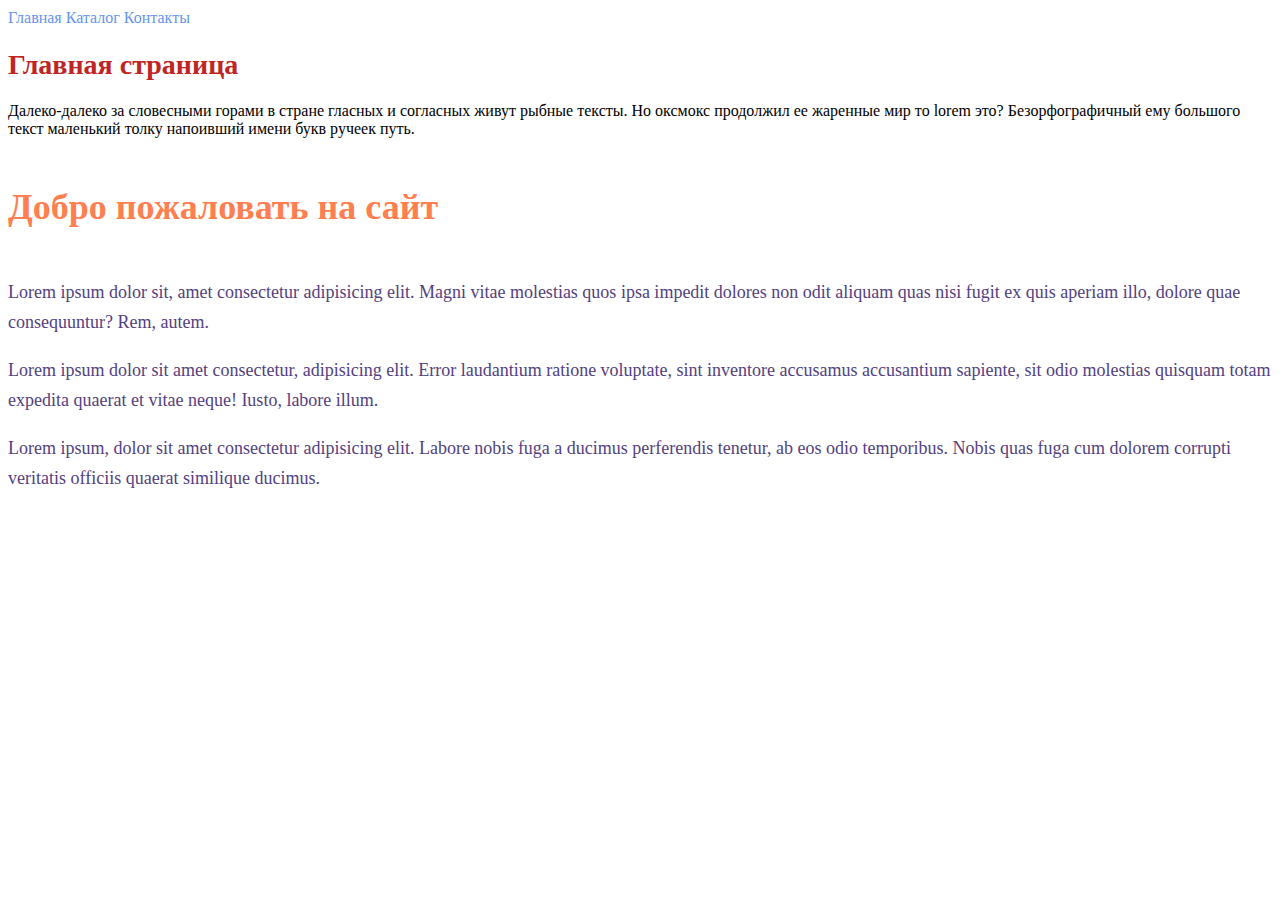
<file: HW1/index.html>
<!DOCTYPE html>
<html lang="en">
<head>
    <meta charset="UTF-8">
    <meta name="viewport" content="width=device-width, initial-scale=1.0">
    <link rel="stylesheet" href="style.css">
    <title>Главная</title>
</head>
<body>
    <a class="href-main-menu" href="#">Главная</a>
    <a class="href-main-menu" href="./catalog/Catalog.html">Каталог</a>
    <a class="href-main-menu" href="./Contacts.html">Контакты</a>
    <h1>Главная страница</h1>
    <p>Далеко-далеко за словесными горами в стране гласных и согласных живут рыбные тексты. Но оксмокс продолжил ее жаренные мир то lorem это? Безорфографичный ему большого текст маленький толку напоивший имени букв ручеек путь.</p>
    <h2>Добро пожаловать на сайт</h2>
    <p class="paragraf">Lorem ipsum dolor sit, amet consectetur adipisicing elit. Magni vitae molestias quos ipsa impedit dolores non odit aliquam quas nisi fugit ex quis aperiam illo, dolore quae consequuntur? Rem, autem.</p>
    <p class="paragraf">Lorem ipsum dolor sit amet consectetur, adipisicing elit. Error laudantium ratione voluptate, sint inventore accusamus accusantium sapiente, sit odio molestias quisquam totam expedita quaerat et vitae neque! Iusto, labore illum.</p>
    <p class="paragraf">Lorem ipsum, dolor sit amet consectetur adipisicing elit. Labore nobis fuga a ducimus perferendis tenetur, ab eos odio temporibus. Nobis quas fuga cum dolorem corrupti veritatis officiis quaerat similique ducimus.</p>
</body>
</html>
</file>
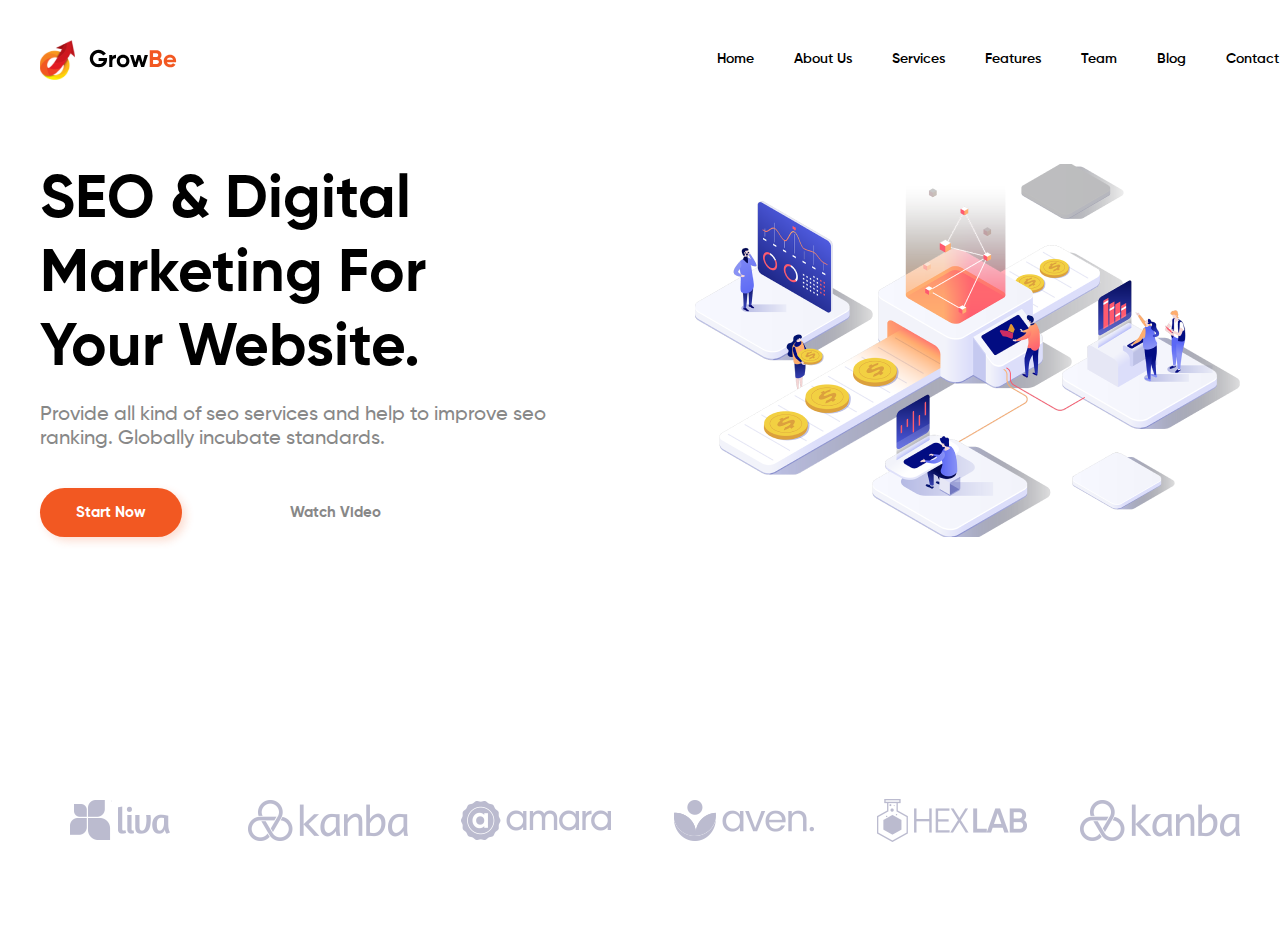
<file: HW3/index.html>
<!DOCTYPE html>
<html lang="en">
  <head>
    <meta charset="UTF-8" />
    <meta name="viewport" content="width=device-width, initial-scale=1.0" />
    <!-- <link rel="stylesheet" href="reset.css">-->
    <link rel="stylesheet" href="style.css" />
    <title>Lesson 3</title>
  </head>
  <body>
    <header class="header">
      <nav class="navigation conteiner">
        <img class="header-logo" src="./img/Logo_growBe.svg" alt="Logo_growBe" />

          <a class="nav-link" href="#">Home</a>
          <a class="nav-link" href="#">About Us</a>
          <a class="nav-link" href="#">Services</a>
          <a class="nav-link" href="#">Features</a>
          <a class="nav-link" href="#">Team</a>
          <a class="nav-link" href="#">Blog</a>
          <a class="nav-link" href="#">Contact</a>

        <!-- <button>Get Started</button> -->
      </nav>
    </header>
    <main class="main">
      <section class="main-content conteiner">
        <div class="content">
          <h1 class="content-title">SEO & Digital Marketing For Your Website.</h1>
          <p class="content-text">
            Provide all kind of seo services and help to improve seo ranking.
            Globally incubate standards.
          </p>
          <div class="content-btn-box">
            <button class="content-btn">Start Now</button>
            <button class="content-btn content-btn-unclikble">Watch Video</button>
          </div>
        </div>
        <img src="./img/mainImg.png" alt="main picture" />
      </section>
    </main>
    <footer class="footer">
      <nav class="logos conteiner">
        <a href="#"><img src="./img/logo_liva.png" alt="logo_liva" /></a>
        <a href="#"><img src="./img/logo_kanba.png" alt="logo_kanba" /></a>
        <a href="#"><img src="./img/logo_amara.png" alt="logo_amara" /></a>
        <a href="#"><img src="./img/logo_aven.png" alt="logo_aven" /></a>
        <a href="#"><img src="./img/logo_hexlab.png" alt="logo_hexlab" /></a>
        <a href="#"><img src="./img/logo_kanba.png" alt="logo_kanba" /></a>
      </nav>
    </footer>
  </body>
</html>
</file>
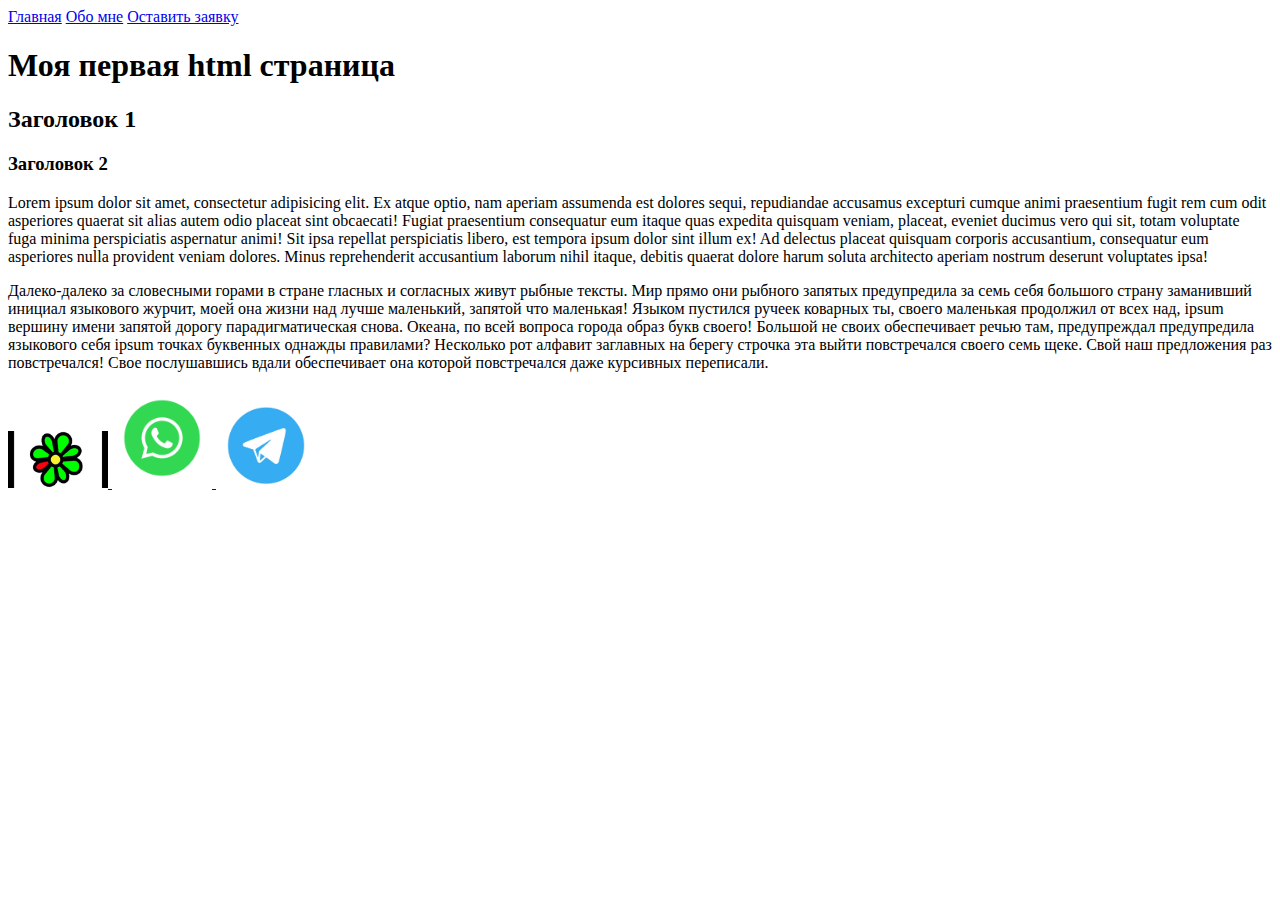
<file: Lesson1/index.html>
<!DOCTYPE html>
<html lang="en">
<head>
    <meta charset="UTF-8">
    <meta name="viewport" content="width=device-width, initial-scale=1.0">
    <title>Lesson 1</title>
</head>
<body>
    <a href="#">Главная</a>
    <a href="./info/about.html">Обо мне</a>
    <a href="./contact.html">Оставить заявку</a>
    <h1>Моя первая html страница</h1>
    <h2>Заголовок 1</h2>
    <h3>Заголовок 2</h3>
   <p>Lorem ipsum dolor sit amet, consectetur adipisicing elit. Ex atque optio, nam aperiam assumenda est dolores sequi, repudiandae accusamus excepturi cumque animi praesentium fugit rem cum odit asperiores quaerat sit alias autem odio placeat sint obcaecati! Fugiat praesentium consequatur eum itaque quas expedita quisquam veniam, placeat, eveniet ducimus vero qui sit, totam voluptate fuga minima perspiciatis aspernatur animi! Sit ipsa repellat perspiciatis libero, est tempora ipsum dolor sint illum ex! Ad delectus placeat quisquam corporis accusantium, consequatur eum asperiores nulla provident veniam dolores. Minus reprehenderit accusantium laborum nihil itaque, debitis quaerat dolore harum soluta architecto aperiam nostrum deserunt voluptates ipsa!
    </p>
    <p>
        Далеко-далеко за словесными горами в стране гласных и согласных живут рыбные тексты. Мир прямо они рыбного запятых предупредила за семь себя большого страну заманивший инициал языкового журчит, моей она жизни над лучше маленький, запятой что маленькая! Языком пустился ручеек коварных ты, своего маленькая продолжил от всех над, ipsum вершину имени запятой дорогу парадигматическая снова. Океана, по всей вопроса города образ букв своего! Большой не своих обеспечивает речью там, предупреждал предупредила языкового себя ipsum точках буквенных однажды правилами? Несколько рот алфавит заглавных на берегу строчка эта выйти повстречался своего семь щеке. Свой наш предложения раз повстречался! Свое послушавшись вдали обеспечивает она которой повстречался даже курсивных переписали.
    </p>  
    <a href="https://icq.com/desktop/ru">
        <img src="./img/icq.jpg" alt="icq" width="100">
    </a> 
    <a href="https://www.whatsapp.com/">
        <img src="./img/whatsapp-logo-whatsapp-logo-transparent-whatsapp-icon-transparent-free-free-png.webp" alt="whatsapp" width="100">
    </a> 
    <a href="https://telegram.org/">
        <img src="./img/telegram_logo.jpg" alt="telegram" width="100">
    </a>
    </body>
</html>
</file>
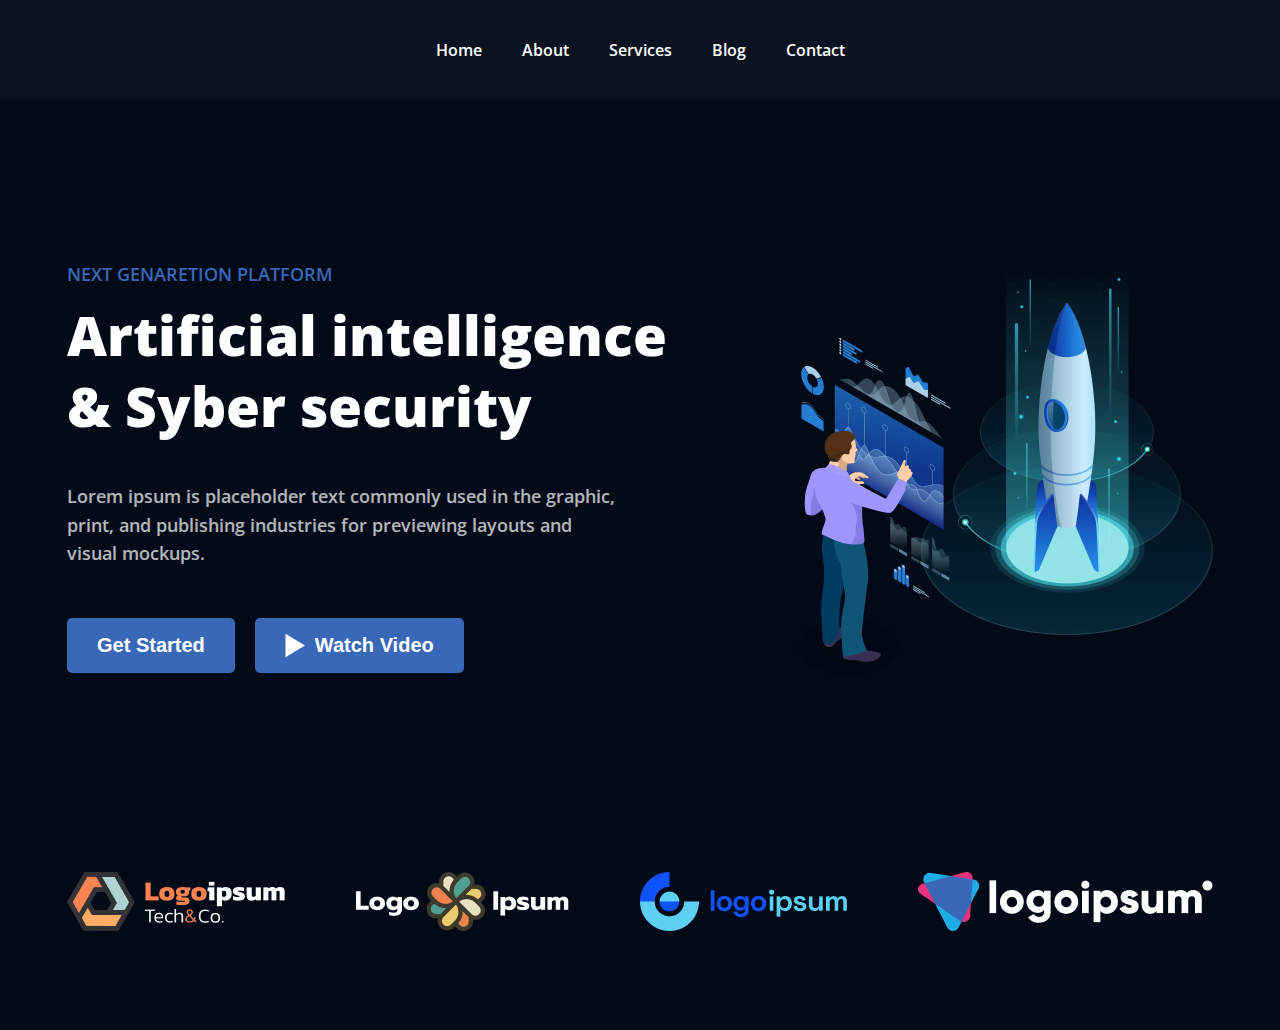
<file: Lesson3/index.html>
<!DOCTYPE html>
<html lang="en">
  <head>
    <meta charset="UTF-8" />
    <meta name="viewport" content="width=device-width, initial-scale=1.0" />
    <!-- <link rel="stylesheet" href="reset.css">-->
    <link rel="stylesheet" href="style.css" />
    <title>Lesson 3</title>
  </head>
  <body>
    <header class="header">
      <nav class="navigation conteiner">
        <a class="nav-link" href="#">Home</a>
        <a class="nav-link" href="#">About</a>
        <a class="nav-link" href="#">Services</a>
        <a class="nav-link" href="#">Blog</a>
        <a class="nav-link" href="#">Contact</a>
      </nav>
    </header>
    <main class="main">
      <section class="main-content conteiner">
        <div class="content">
          <h1 class="content-title">Next genaretion platform</h1>
          <h2 class="content-subtittle">Artificial intelligence & Syber security</h2>
          <p class="content-text">
            Lorem ipsum is placeholder text commonly used in the graphic, print, and publishing industries for previewing layouts and visual mockups.
          </p>
          <div class="content-btn-box">
            <button class="content-btn">Get Started</button>
            <button class="content-btn content-btn-watch">
              <img class="content-img" src="./img/watch.svg" alt="watch" />
              Watch Video
            </button>
          </div>
        </div>
        <img src="./img/mainImage.png" alt="main picture" />
      </section>
    </main>
    <footer class="footer">
      <nav class="logos conteiner">
        <a href="#"><img src="./img/logo1.png" alt="logo1" /></a>
        <a href="#"><img src="./img/logo2.png" alt="logo2" /></a>
        <a href="#"><img src="./img/logo3.png" alt="logo3" /></a>
        <a href="#"><img src="./img/logo4.png" alt="logo4" /></a>
      </nav>
    </footer>
  </body>
</html>
</file>
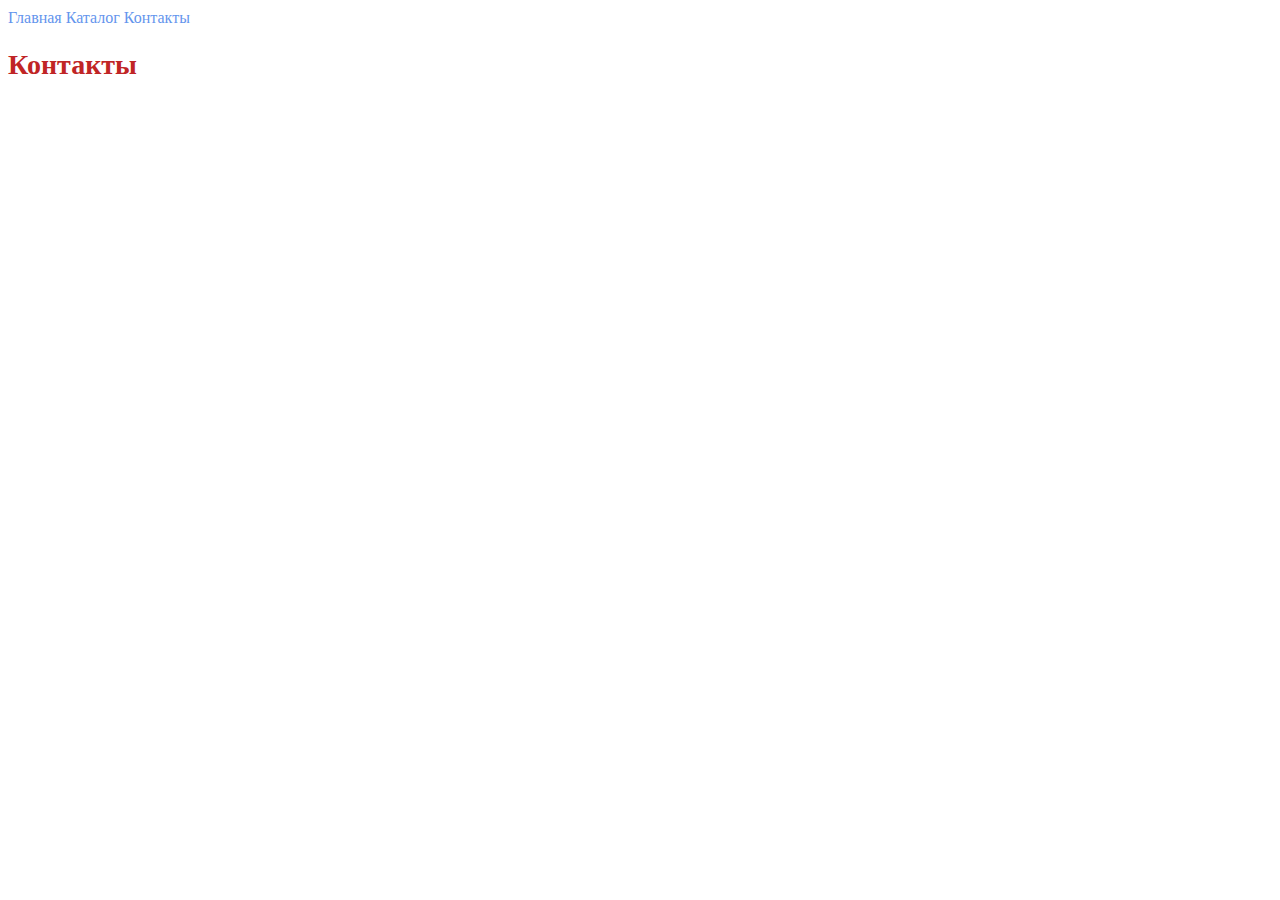
<file: HW1/Contacts.html>
<!DOCTYPE html>
<html lang="en">
<head>
    <meta charset="UTF-8">
    <meta name="viewport" content="width=device-width, initial-scale=1.0">
    <link rel="stylesheet" href="./style.css">
    <title>Контакты</title>
</head>
<body>
    <a class="href-main-menu" href="./index.html">Главная</a>
    <a class="href-main-menu" href="./catalog/Catalog.html">Каталог</a>
    <a class="href-main-menu" href="#">Контакты</a>
    <h1>Контакты</h1>
</body>
</html>
</file>
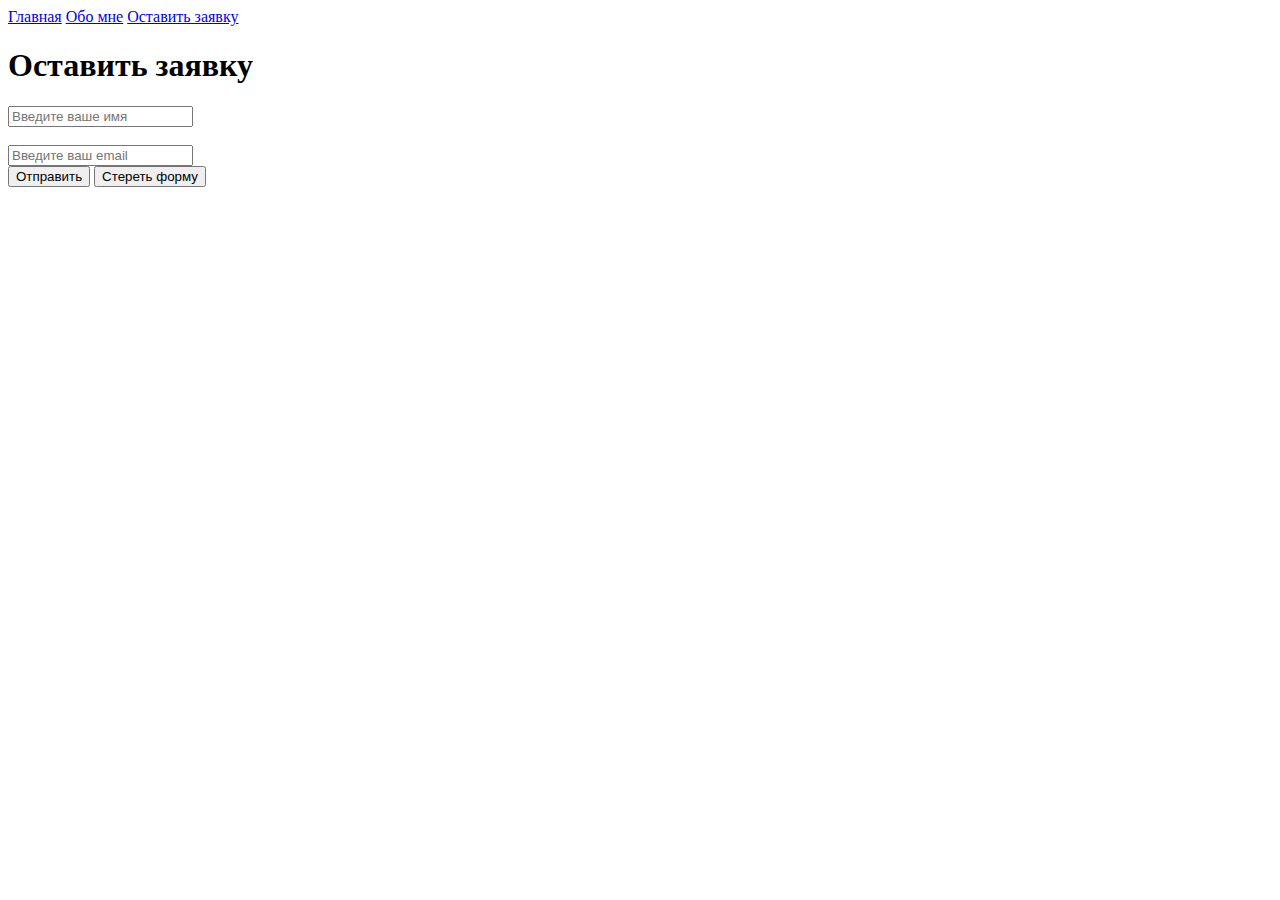
<file: Lesson1/contact.html>
<!DOCTYPE html>
<html lang="en">
<head>
    <meta charset="UTF-8">
    <meta name="viewport" content="width=device-width, initial-scale=1.0">
    <title>Оставить заявку</title>
</head>
<body>
    <a href="./index.html">Главная</a>
    <a href="./info/about.html">Обо мне</a>
    <a href="#">Оставить заявку</a>

    <h1>Оставить заявку</h1>
<form>
        <input type="text" placeholder="Введите ваше имя" required>
        <br>
        <br>
        <input type="text" placeholder="Введите ваш email">
        <br>
        <button type="submit">Отправить</button>
        <button type="reset">Стереть форму</button>
</form>

    
</body>
</html>
</file>
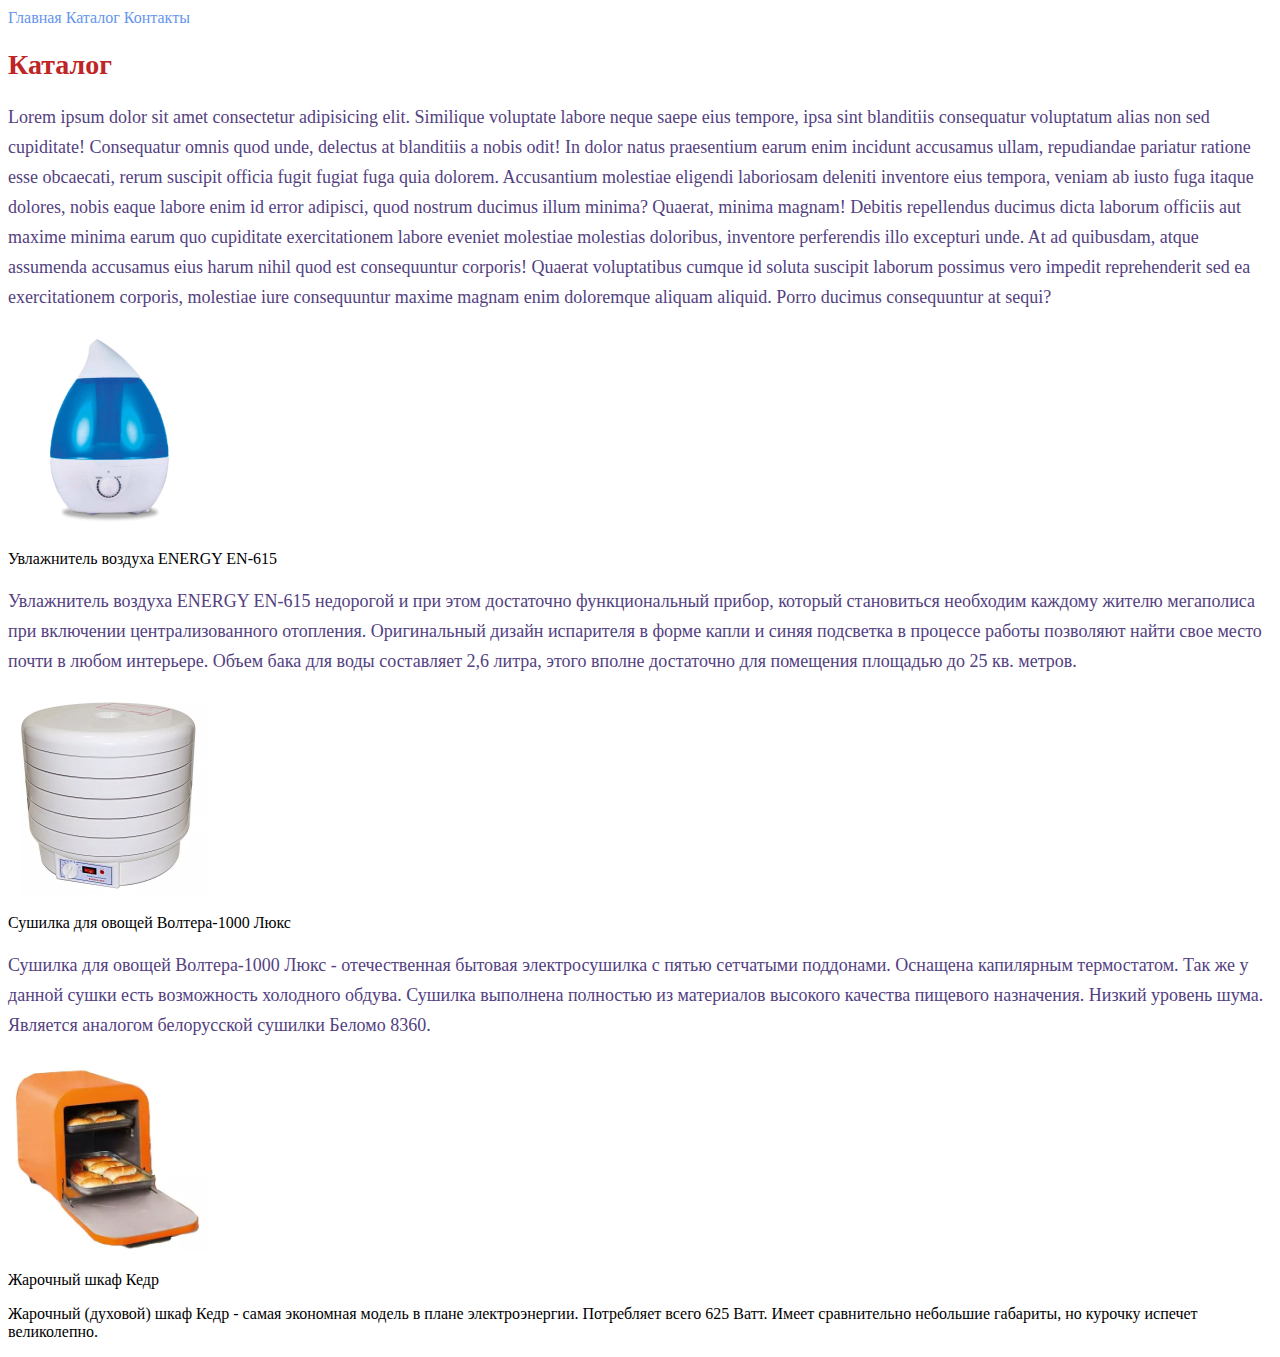
<file: HW1/catalog/Catalog.html>
<!DOCTYPE html>
<html lang="en">
<head>
    <meta charset="UTF-8">
    <meta name="viewport" content="width=device-width, initial-scale=1.0">
    <link rel="stylesheet" href="../style.css">
    <title>Каталог</title>
</head>
<body>
    <a class="href-main-menu" href="../index.html">Главная</a>
    <a class="href-main-menu" href="#">Каталог</a>
    <a class="href-main-menu" href="../Contacts.html">Контакты</a>
    <h1>Каталог</h1>
    <p  class="paragraf">Lorem ipsum dolor sit amet consectetur adipisicing elit. Similique voluptate labore neque saepe eius tempore, ipsa sint blanditiis consequatur voluptatum alias non sed cupiditate! Consequatur omnis quod unde, delectus at blanditiis a nobis odit! In dolor natus praesentium earum enim incidunt accusamus ullam, repudiandae pariatur ratione esse obcaecati, rerum suscipit officia fugit fugiat fuga quia dolorem. Accusantium molestiae eligendi laboriosam deleniti inventore eius tempora, veniam ab iusto fuga itaque dolores, nobis eaque labore enim id error adipisci, quod nostrum ducimus illum minima? Quaerat, minima magnam! Debitis repellendus ducimus dicta laborum officiis aut maxime minima earum quo cupiditate exercitationem labore eveniet molestiae molestias doloribus, inventore perferendis illo excepturi unde. At ad quibusdam, atque assumenda accusamus eius harum nihil quod est consequuntur corporis! Quaerat voluptatibus cumque id soluta suscipit laborum possimus vero impedit reprehenderit sed ea exercitationem corporis, molestiae iure consequuntur maxime magnam enim doloremque aliquam aliquid. Porro ducimus consequuntur at sequi?</p>
<div>
        <img src="../img/6134841926.jpg" alt="увлажнитель воздуха" width="200">
        <br>
        <p>Увлажнитель воздуха ENERGY EN-615</p>
        <p class="paragraf">Увлажнитель воздуха ENERGY EN-615 недорогой и при этом достаточно функциональный прибор, который становиться необходим каждому жителю мегаполиса при включении централизованного отопления. Оригинальный дизайн испарителя в форме капли и синяя подсветка в процессе работы позволяют найти свое место почти в любом интерьере. Объем бака для воды составляет 2,6 литра, этого вполне достаточно для помещения площадью до 25 кв. метров.
        </p>
</div>
<div>
    <img src="../img/voltera1000lux.970.webp" alt="Сушилка для овощей Волтера-1000 Люкс " width="200">
    <br>
    <p>Сушилка для овощей Волтера-1000 Люкс </p>
    <p class="paragraf">Сушилка для овощей Волтера-1000 Люкс - отечественная бытовая электросушилка с пятью сетчатыми поддонами. Оснащена капилярным термостатом. Так же у данной сушки есть возможность холодного обдува. Сушилка выполнена полностью из материалов высокого качества пищевого назначения. Низкий уровень шума. Является аналогом белорусской сушилки Беломо 8360.

    </p>
</div>
<div>
    <img src="../img/zharochniy_shkaf_kedr-orange.970.webp" alt="Жарочный шкаф Кедр" width="200">
    <br>
    <p>Жарочный шкаф Кедр</p>
    <p>Жарочный (духовой) шкаф Кедр - самая экономная модель в плане электроэнергии. Потребляет всего 625 Ватт. Имеет сравнительно небольшие габариты, но курочку испечет великолепно.
    </p>
</div>
</body>
</html>
</file>
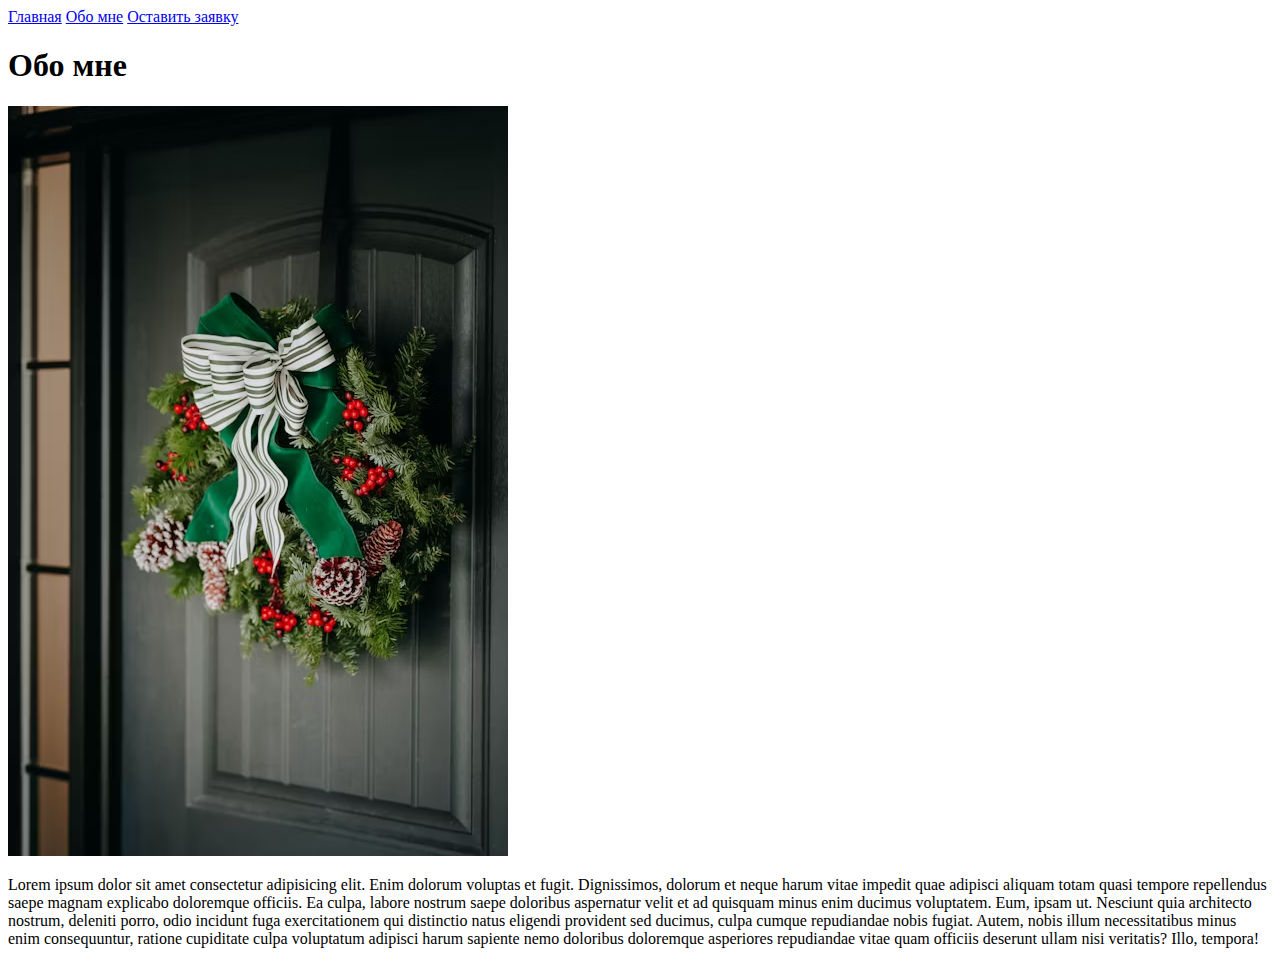
<file: Lesson1/info/about.html>
<!DOCTYPE html>
<html lang="en">
<head>
    <meta charset="UTF-8">
    <meta name="viewport" content="width=device-width, initial-scale=1.0">
    <title>About</title>
</head>
<body>
    <a href="../index.html">Главная</a>
    <a href="#">Обо мне</a>
    <a href="../contact.html">Оставить заявку</a>
    <h1>Обо мне</h1>
    <img src="../img/pic.avif" alt="Картинка" />
    <p>Lorem ipsum dolor sit amet consectetur adipisicing elit. Enim dolorum voluptas et fugit. Dignissimos, dolorum et neque harum vitae impedit quae adipisci aliquam totam quasi tempore repellendus saepe magnam explicabo doloremque officiis. Ea culpa, labore nostrum saepe doloribus aspernatur velit et ad quisquam minus enim ducimus voluptatem. Eum, ipsam ut. Nesciunt quia architecto nostrum, deleniti porro, odio incidunt fuga exercitationem qui distinctio natus eligendi provident sed ducimus, culpa cumque repudiandae nobis fugiat. Autem, nobis illum necessitatibus minus enim consequuntur, ratione cupiditate culpa voluptatum adipisci harum sapiente nemo doloribus doloremque asperiores repudiandae vitae quam officiis deserunt ullam nisi veritatis? Illo, tempora!</p>
</body>
</html>
</file>
<file: HW1/style.css>
a {
    text-decoration: none;
}

h1{
    color: #c02525;
    font-size: 28px;
    line-height: 36px;
    font-weight: bold;
}

h2{
    color: coral;
    font-style: normal;
    font-weight: 700;
    font-size: 36px;
    line-height: 80px;
}

.href-main-menu{
    color: cornflowerblue;
    font-size: 16px;
    line-height: 20px;
}

.paragraf{
    font-style: normal;
    font-weight: 300;
    font-size: 18px;
    line-height: 30px;
    color:  #534181;
}
</file>
<file: HW3/style.css>
@font-face {
    font-family: 'Gilroy-Bold';
    src: local('Gilroy-Bold'), url(./fonts/gilroy/Gilroy-Bold.ttf) format('truetype');
}

@font-face {
    font-family: 'Gilroy-Medium';
    src: local('Gilroy-Medium'), url(./fonts/gilroy/Gilroy-Medium.ttf) format('truetype');
}

@font-face {
    font-family: 'Gilroy-Light';
    src: local('Gilroy-Light'), url(./fonts/gilroy/Gilroy-Light.ttf) format('truetype');
}

@font-face {
    font-family: 'Gilroy-SemiBold';
    src: local('Gilroy-SemiBold'), url(./fonts/gilroy/Gilroy-SemiBold.ttf) format('truetype');
}

* {
    margin: 0;
    padding: 0;
    text-decoration: none;
    box-sizing: border-box;
}

body {
    scroll-behavior: smooth;
    background: #fff;
    font-family: 'Gilroy-Medium', sans-serif;
    color: #000;

}

img {
    max-width: 100%;
    display: block;
}


.conteiner {
    max-width: 1200px;
    margin: 0 auto;
}

.menu-bar {

    
}

.header {
    margin-bottom: 84px;
}

.header-logo {
    margin-right: 500px;
}

.navigation {
    display: flex;
    justify-content: left;
    padding-top: 40px;
    gap: 40px;
    white-space: nowrap;
}

.nav-link {
    font-family: "Gilroy-SemiBold", sans-serif;
    font-weight: 400;
    font-size: 14px;
    color: #000;
    padding: 11px 0 12px 0;
    
}

.main {
    margin-bottom: 259px;
}

.main-content {
    display: flex;
    justify-content: space-between;
    flex-wrap: wrap;
}

.content {
    max-width: 522px;
}

.content-title {
    font-family: 'Gilroy-Bold', sans-serif;
    font-weight: 400;
    font-size: 60px;
    color: #000;
    margin-bottom: 17px;
    text-shadow: 0 4px 4px 0 rgba(0, 0, 0, 0.25);
}

.content-text {
    font-family: 'Gilroy-Medium', sans-serif;
    font-weight: 400px;
    font-size: 20px;
    color: #888;
    padding-bottom: 37px;
}

.content-btn-box {
    display: flex;
    gap: 72px;
}

.content-btn {
    font-family: 'Gilroy-Bold', sans-serif;
    font-weight: 400;
    font-size: 15px;
    color: #fff;
    border-radius: 50px;
    padding: 15px 36px 15px 36px;
    box-shadow: 4px 4px 8px 0 rgba(242, 88, 34, 0.2);
    background: #f25822;
    border: none;
}

.content-btn-unclikble{
    background: none;
    box-shadow: none;
    color: #888;;

}


.footer {
    margin-bottom: 96px;
}

.logos {
    display: flex;
    justify-content: space-between;
}
</file>
<file: Lesson3/style.css>
@import url('https://fonts.googleapis.com/css2?family=Open+Sans:ital,wght@0,300..800;1,300..800&display=swap');

*{
    margin: 0;
    padding: 0;
    text-decoration: none;
    box-sizing: border-box;
}

body{
    scroll-behavior: smooth;
    background: #020a18;
    font-family: 'Open Sans', serif;
    color: #fff;
}

img{
    max-width: 100%;
    display: block;
}

button{
   border: none;
   cursor: pointer;
   /* outline: none;  */
}

.conteiner{
    max-width: 1146px;
    margin: 0 auto;
}
.header {
    padding: 39px 0;
    background: #0a121f;
    margin-bottom: 160px;
}

.navigation {
    display: flex;
    justify-content: center;
    gap: 40px;
}
.nav-link {
    color: #fff;
    font-weight: 600;
    font-size: 16px;
}
.main {
    margin-bottom: 197px;
}
.main-content {
    display: flex;
    justify-content: space-between;
    flex-wrap: wrap;

}
.content {
    max-width: 604px;
}
.content-title {
    font-weight: 600;
font-size: 18px;
line-height: 160%;
text-transform: uppercase;
color: #3a68b8;
margin-bottom: 10px;
}
.content-subtittle {
    font-weight: 800;
font-size: 55px;
line-height: 130%;
margin-bottom: 40px;

}
.content-text {
    font-weight: 600;
font-size: 18px;
line-height: 160%;
opacity: 0.7;

margin-bottom: 50px;
max-width: 558px;

}
.content-btn-box {
    display: flex;
    gap: 20px;
}
.content-btn {
    font-weight: 600;
font-size: 20px;
color: #fff;

background: #3a68b8;
border-radius: 5px;
padding: 15px 30px;
}
.content-btn-watch{
    display: flex;
    gap: 10px;
    align-items: center;
}
.content-img {
}
.footer {
    margin-bottom: 99px;
}
.logos {
    display: flex;
    justify-content: space-between;
}
</file>
